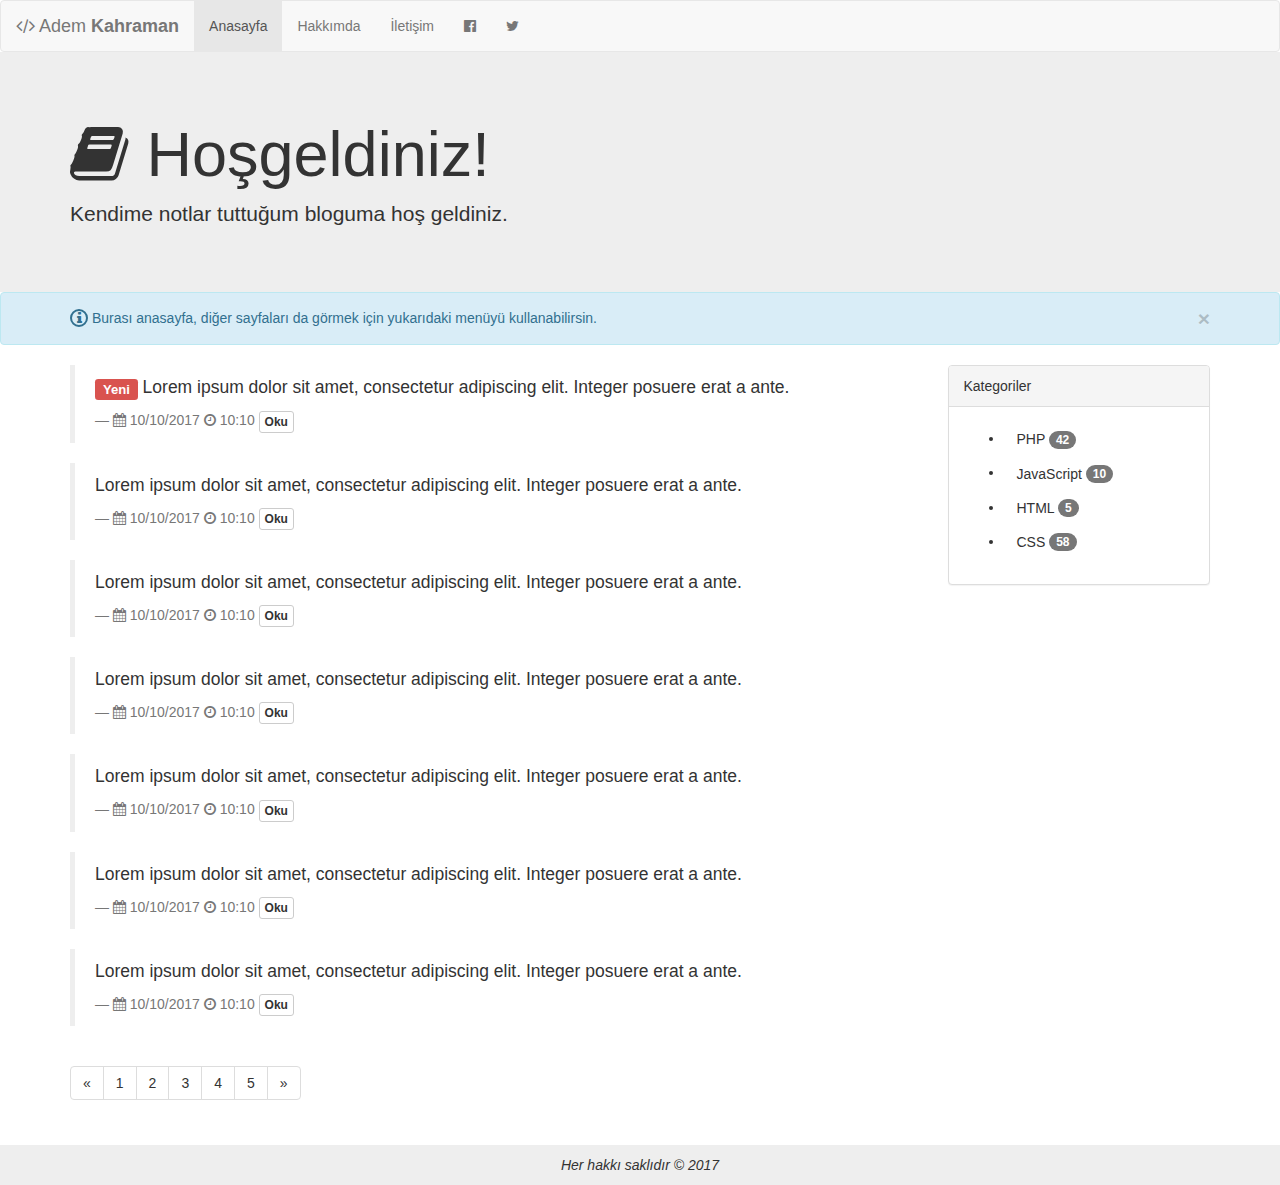
<file: index.html>
<!DOCTYPE html>
<html lang="en">
  <head>
    <meta charset="utf-8">
    <meta http-equiv="X-UA-Compatible" content="IE=edge">
    <meta name="viewport" content="width=device-width, initial-scale=1">
    <!-- The above 3 meta tags *must* come first in the head; any other head content must come *after* these tags -->
    <title>Anasayfa</title>

    <!-- Latest compiled and minified CSS -->
    <!-- Bootstrap'ın css CDN'i -->
<link rel="stylesheet" href="https://maxcdn.bootstrapcdn.com/bootstrap/3.3.7/css/bootstrap.min.css" integrity="sha384-BVYiiSIFeK1dGmJRAkycuHAHRg32OmUcww7on3RYdg4Va+PmSTsz/K68vbdEjh4u" crossorigin="anonymous">
<link rel="stylesheet" href="css/style.css"> <!-- Kendimiz css ekleyeceğimiz zaman kullanacağımız stil (css) dosyamız -->
<link rel="stylesheet" href="font/fa/css/font-awesome.min.css"> <!-- Font Awesomedaki fontları kullanabilmemiz için gerekli olan css dosyası -->

    <!-- HTML5 shim and Respond.js for IE8 support of HTML5 elements and media queries -->
    <!-- WARNING: Respond.js doesn't work if you view the page via file:// -->
    <!--[if lt IE 9]>
      <script src="https://oss.maxcdn.com/html5shiv/3.7.3/html5shiv.min.js"></script>
      <script src="https://oss.maxcdn.com/respond/1.4.2/respond.min.js"></script>
    <![endif]-->
  </head>
  <body>
		<nav class="navbar navbar-default">
			<div class="container-fluid">
			<div class="navbar-header">
				      <button type="button" class="navbar-toggle collapsed" data-toggle="collapse" data-target="#bs-example-navbar-collapse-1" aria-expanded="false">
				        <span class="sr-only">Toggle navigation</span>
				        <span class="icon-bar"></span>
				        <span class="icon-bar"></span>
				        <span class="icon-bar"></span>
				      </button>
				<a href="index.html" class="navbar-brand"><i class="fa fa-code"></i> Adem <b>Kahraman</b></a>
			</div>
			<div class="collapse navbar-collapse" id="bs-example-navbar-collapse-1">
				<ul class="nav navbar-nav">
					<li class="active"><a href="index.html">Anasayfa</a></li>
					<li><a href="hakkimda.html">Hakkımda</a></li>
					<li><a href="iletisim.html">İletişim</a></li>
					<li><a href="https://www.facebook.com/profile.php?id=100005529615427"><i class="fa fa-facebook-official"></i></a></li>
					<li><a href="https://twitter.com/kdotadem"><i class="fa fa-twitter"></i></a></li>
				</ul>
			</div>
			</div>
		</nav>
		<!-- MENÜ BİTİŞİ -->
		<!-- JUMBOTRON BAŞLANGICI -->
		<div class="jumbotron anasayfa-jumb">
			<div class="container">
				<h1><i class="fa fa-book"></i> Hoşgeldiniz!</h1>
				<p>Kendime notlar tuttuğum bloguma hoş geldiniz.</p>
			</div>
		</div>
		<!-- JUMBOTRON BİTİŞİ -->
		<!-- Bilgilendirme -->
		<div class="alert alert-info anasayfa-alert" role="alert">
			<div class="container">
			<i class="fa fa-info bilgi"></i> Burası anasayfa, diğer sayfaları da görmek için yukarıdaki menüyü kullanabilirsin.
			<button type="button" class="close" data-dismiss="alert" aria-label="Close">
			  <span aria-hidden="true">&times;</span>
			</button>
			</div>
		</div>
		<!-- Bilgilendirme Bitiş-->
		<div class="container">
			<div class="row">
				<div class="col-md-9">
				<!--YAZILAR BAŞLANGIÇ-->
				<blockquote>
					<p><label class="label label-danger">Yeni</label> <a href="#" class="link-siyah">Lorem ipsum dolor sit amet, consectetur adipiscing elit. Integer posuere erat a ante.</a></p>
					<footer><i class="fa fa-calendar"></i> 10/10/2017 <i class="fa fa-clock-o"></i> 10:10 <a href="#" class="btn btn-default btn-xs"><b>Oku</b></a></footer>
				</blockquote>				
				<blockquote>
					<p><a href="#" class="link-siyah">Lorem ipsum dolor sit amet, consectetur adipiscing elit. Integer posuere erat a ante.</a></p>
					<footer><i class="fa fa-calendar"></i> 10/10/2017 <i class="fa fa-clock-o"></i> 10:10 <a href="#" class="btn btn-default btn-xs"><b>Oku</b></a></footer>
				</blockquote>				
				<blockquote>
					<p><a href="#" class="link-siyah">Lorem ipsum dolor sit amet, consectetur adipiscing elit. Integer posuere erat a ante.</a></p>
					<footer><i class="fa fa-calendar"></i> 10/10/2017 <i class="fa fa-clock-o"></i> 10:10 <a href="#" class="btn btn-default btn-xs"><b>Oku</b></a></footer>
				</blockquote>
				<blockquote>
					<p><a href="#" class="link-siyah">Lorem ipsum dolor sit amet, consectetur adipiscing elit. Integer posuere erat a ante.</a></p>
					<footer><i class="fa fa-calendar"></i> 10/10/2017 <i class="fa fa-clock-o"></i> 10:10 <a href="#" class="btn btn-default btn-xs"><b>Oku</b></a></footer>
				</blockquote>				
				<blockquote>
					<p><a href="#" class="link-siyah">Lorem ipsum dolor sit amet, consectetur adipiscing elit. Integer posuere erat a ante.</a></p>
					<footer><i class="fa fa-calendar"></i> 10/10/2017 <i class="fa fa-clock-o"></i> 10:10 <a href="#" class="btn btn-default btn-xs"><b>Oku</b></a></footer>
				</blockquote>
				<blockquote>
					<p><a href="#" class="link-siyah">Lorem ipsum dolor sit amet, consectetur adipiscing elit. Integer posuere erat a ante.</a></p>
					<footer><i class="fa fa-calendar"></i> 10/10/2017 <i class="fa fa-clock-o"></i> 10:10 <a href="#" class="btn btn-default btn-xs"><b>Oku</b></a></footer>
				</blockquote>				
				<blockquote>
					<p><a href="#" class="link-siyah">Lorem ipsum dolor sit amet, consectetur adipiscing elit. Integer posuere erat a ante.</a></p>
					<footer><i class="fa fa-calendar"></i> 10/10/2017 <i class="fa fa-clock-o"></i> 10:10 <a href="#" class="btn btn-default btn-xs"><b>Oku</b></a></footer>
				</blockquote>
				<!--YAZILAR BİTİŞ-->
				<!--SAYFALAMA BAŞLANGIÇ-->
				<nav aria-label="Page navigation">
				  <ul class="pagination">
				    <li>
				      <a href="#" aria-label="Previous" class="link-siyah">
				        <span aria-hidden="true">&laquo;</span>
				      </a>
				    </li>
				    <li><a href="#" class="link-siyah">1</a></li>
				    <li><a href="#" class="link-siyah">2</a></li>
				    <li><a href="#" class="link-siyah">3</a></li>
				    <li><a href="#" class="link-siyah">4</a></li>
				    <li><a href="#" class="link-siyah">5</a></li>
				    <li>
				      <a href="#" aria-label="Next" class="link-siyah">
				        <span aria-hidden="true">&raquo;</span>
				      </a>
				    </li>
				  </ul>
				</nav>
				<!--SAYFALAMA BİTİŞ-->							
				</div>
				<div class="col-md-3">
					<div class="panel panel-default">
					  <div class="panel-heading">Kategoriler</div>
					  <div class="panel-body">
					    <ul>
					    	<li><a href="#" class="btn btn-link link-siyah">PHP <span class="badge badge-xs">42</span></a></li>
					    	<li><a href="#" class="btn btn-link link-siyah">JavaScript <span class="badge badge-xs">10</span></a></li>
					    	<li><a href="#" class="btn btn-link link-siyah">HTML <span class="badge badge-xs">5</span></a></li>
					    	<li><a href="#" class="btn btn-link link-siyah">CSS <span class="badge badge-xs">58</span></a></li>
					    </ul>
					  </div>
					</div>
				</div>
			</div>
		</div>
		<div class="row">
			<div class="container-fluid">
				<footer><i>Her hakkı saklıdır &copy; 2017</i></footer>	
			</div>
		</div>

    <!-- jQuery (necessary for Bootstrap's JavaScript plugins) -->
    <script src="https://ajax.googleapis.com/ajax/libs/jquery/1.12.4/jquery.min.js"></script>
	<!-- Latest compiled and minified JavaScript -->
	<!-- Bootstrap'ın js CDN'i -->
	<script src="https://maxcdn.bootstrapcdn.com/bootstrap/3.3.7/js/bootstrap.min.js" integrity="sha384-Tc5IQib027qvyjSMfHjOMaLkfuWVxZxUPnCJA7l2mCWNIpG9mGCD8wGNIcPD7Txa" crossorigin="anonymous"></script>
  </body>
</html>
</file>
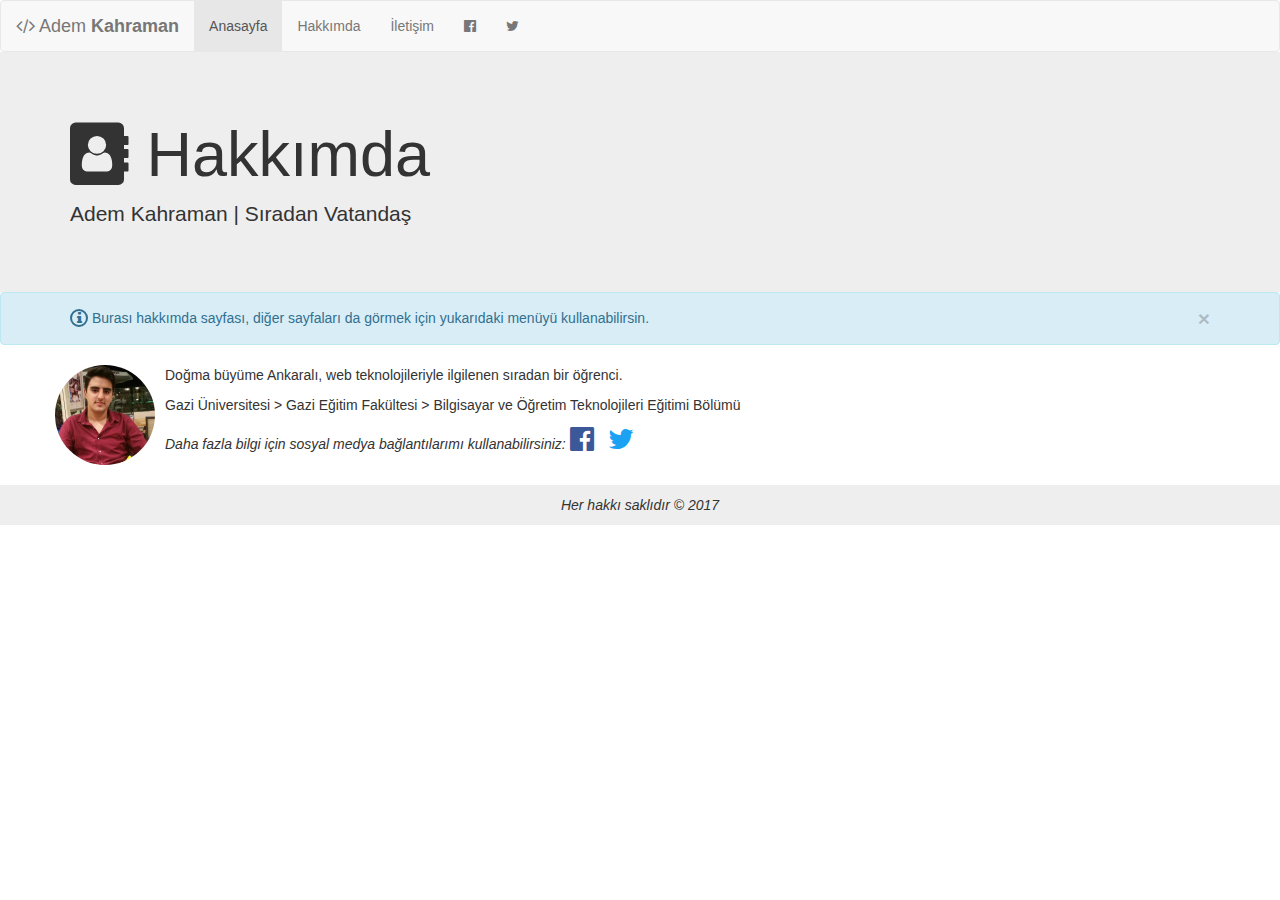
<file: hakkimda.html>
<!DOCTYPE html>
<html lang="en">
  <head>
    <meta charset="utf-8">
    <meta http-equiv="X-UA-Compatible" content="IE=edge">
    <meta name="viewport" content="width=device-width, initial-scale=1">
    <!-- The above 3 meta tags *must* come first in the head; any other head content must come *after* these tags -->
    <title>Hakkımda</title>

    <!-- Latest compiled and minified CSS -->
    <!-- Bootstrap'ın css CDN'i -->
<link rel="stylesheet" href="https://maxcdn.bootstrapcdn.com/bootstrap/3.3.7/css/bootstrap.min.css" integrity="sha384-BVYiiSIFeK1dGmJRAkycuHAHRg32OmUcww7on3RYdg4Va+PmSTsz/K68vbdEjh4u" crossorigin="anonymous">
<link rel="stylesheet" href="css/style.css"> <!-- Kendimiz css ekleyeceğimiz zaman kullanacağımız stil (css) dosyamız -->
<link rel="stylesheet" href="font/fa/css/font-awesome.min.css"> <!-- Font Awesomedaki fontları kullanabilmemiz için gerekli olan css dosyası -->

    <!-- HTML5 shim and Respond.js for IE8 support of HTML5 elements and media queries -->
    <!-- WARNING: Respond.js doesn't work if you view the page via file:// -->
    <!--[if lt IE 9]>
      <script src="https://oss.maxcdn.com/html5shiv/3.7.3/html5shiv.min.js"></script>
      <script src="https://oss.maxcdn.com/respond/1.4.2/respond.min.js"></script>
    <![endif]-->
  </head>
  <body>
		<nav class="navbar navbar-default">
			<div class="container-fluid">
			<div class="navbar-header">
				      <button type="button" class="navbar-toggle collapsed" data-toggle="collapse" data-target="#bs-example-navbar-collapse-1" aria-expanded="false">
				        <span class="sr-only">Toggle navigation</span>
				        <span class="icon-bar"></span>
				        <span class="icon-bar"></span>
				        <span class="icon-bar"></span>
				      </button>
				<a href="index.html" class="navbar-brand"><i class="fa fa-code"></i> Adem <b>Kahraman</b></a>
			</div>
			<div class="collapse navbar-collapse" id="bs-example-navbar-collapse-1">
				<ul class="nav navbar-nav">
					<li class="active"><a href="index.html">Anasayfa</a></li>
					<li><a href="hakkimda.html">Hakkımda</a></li>
					<li><a href="iletisim.html">İletişim</a></li>
					<li><a href="https://www.facebook.com/profile.php?id=100005529615427"><i class="fa fa-facebook-official"></i></a></li>
					<li><a href="https://twitter.com/kdotadem"><i class="fa fa-twitter"></i></a></li>
				</ul>
			</div>
			</div>
		</nav>
		<!-- MENÜ BİTİŞİ -->
		<!-- JUMBOTRON BAŞLANGICI -->
		<div class="jumbotron anasayfa-jumb">
			<div class="container">
				<h1><i class="fa fa-address-book"></i> Hakkımda</h1>
				<p>Adem Kahraman | Sıradan Vatandaş</p>
			</div>
		</div>
		<!-- JUMBOTRON BİTİŞİ -->
		<!-- Bilgilendirme -->
		<div class="alert alert-info anasayfa-alert" role="alert">
			<div class="container">
			<i class="fa fa-info bilgi"></i> Burası hakkımda sayfası, diğer sayfaları da görmek için yukarıdaki menüyü kullanabilirsin.
			<button type="button" class="close" data-dismiss="alert" aria-label="Close">
			  <span aria-hidden="true">&times;</span>
			</button>
			</div>
		</div>
		<!-- Bilgilendirme Bitiş-->
		<div class="container">
			<div class="row">
				<div class="media">
					<div class="media-left media-middle">
						<img class="media-object img-circle" height="100" width="100" src="img/profile.jpg" alt="Adem Profil Resmi">
					</div>
					<div class="media-body">
						<p>Doğma büyüme Ankaralı, web teknolojileriyle ilgilenen sıradan bir öğrenci.</p>
						<p>Gazi Üniversitesi > Gazi Eğitim Fakültesi > Bilgisayar ve Öğretim Teknolojileri Eğitimi Bölümü</p>
						<p><i>Daha fazla bilgi için sosyal medya bağlantılarımı kullanabilirsiniz:</i> <a href="#"><i class="fa fa-facebook-official fa-2x renk-face"></i></a>&emsp;<a href="#"><i class="fa fa-twitter fa-2x renk-twit"></i></a></p>
					</div>
				</div>
			</div>
		</div>
		<div class="row">
			<div class="container-fluid">
				<footer><i>Her hakkı saklıdır &copy; 2017</i></footer>	
			</div>
		</div>

    <!-- jQuery (necessary for Bootstrap's JavaScript plugins) -->
    <script src="https://ajax.googleapis.com/ajax/libs/jquery/1.12.4/jquery.min.js"></script>
	<!-- Latest compiled and minified JavaScript -->
	<!-- Bootstrap'ın js CDN'i -->
	<script src="https://maxcdn.bootstrapcdn.com/bootstrap/3.3.7/js/bootstrap.min.js" integrity="sha384-Tc5IQib027qvyjSMfHjOMaLkfuWVxZxUPnCJA7l2mCWNIpG9mGCD8wGNIcPD7Txa" crossorigin="anonymous"></script>
  </body>
</html>
</file>
<file: css/style.css>
.anasayfa-jumb{
	margin-top:-20px;
}
.anasayfa-alert{
	margin-top:-30px;
}
.bilgi{
	display:block;
	width: 18px;
	height: 18px;
	line-height: 18px;
	text-align: center;
	border:2px solid #31708F;
	border-radius: 50%;
}
.link-siyah{
	color:#333!important;
}
.link-siyah:hover{
	color:#333!important;
}
.container-fluid>footer{
	background-color:#eee;
	text-align: center;
	padding:10px;
	margin-top:20px;
}
.renk-face{
	color:#3B5998;
}
.renk-twit{
	color:#1DA1F3;
}
.renk-google{
	color:#DD5044;
}
</file>
